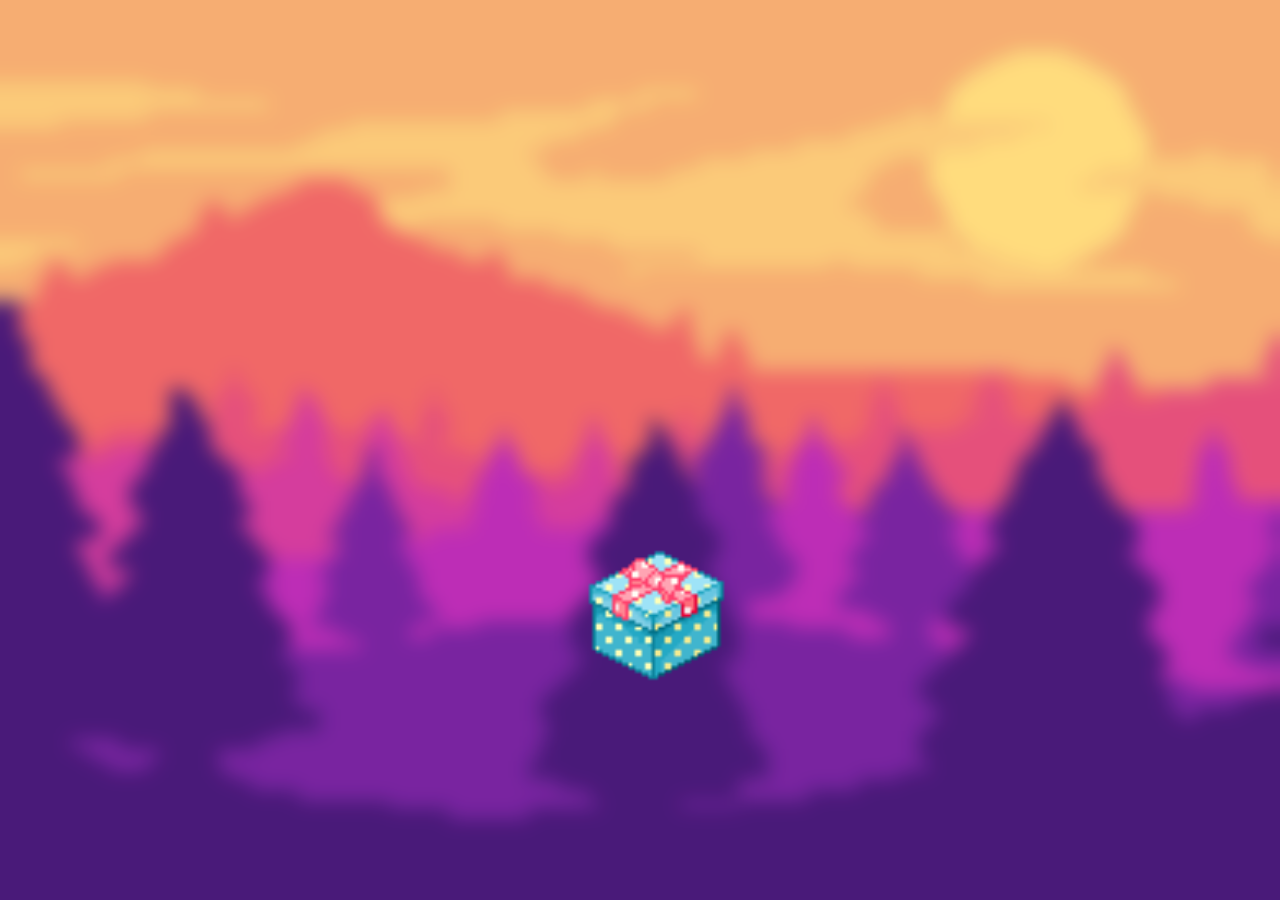
<file: index.html>
<!DOCTYPE html>
<html lang="uk">

<head>
    <meta charset="UTF-8">
    <meta name="viewport" content="width=device-width, initial-scale=1.0">
    <title>Подарунок</title>
    <link rel="stylesheet" href="style.css">
</head>

<body>
    <div class="glass">
        <img id="gift" src="img/1933184bbe0c445bab9cfc73cd7febd1FZmDjp2YX0WnKrUt-0.png" alt="Подарунок">
    </div>

    <script src="index.js"></script>
</body>

</html>
</file>
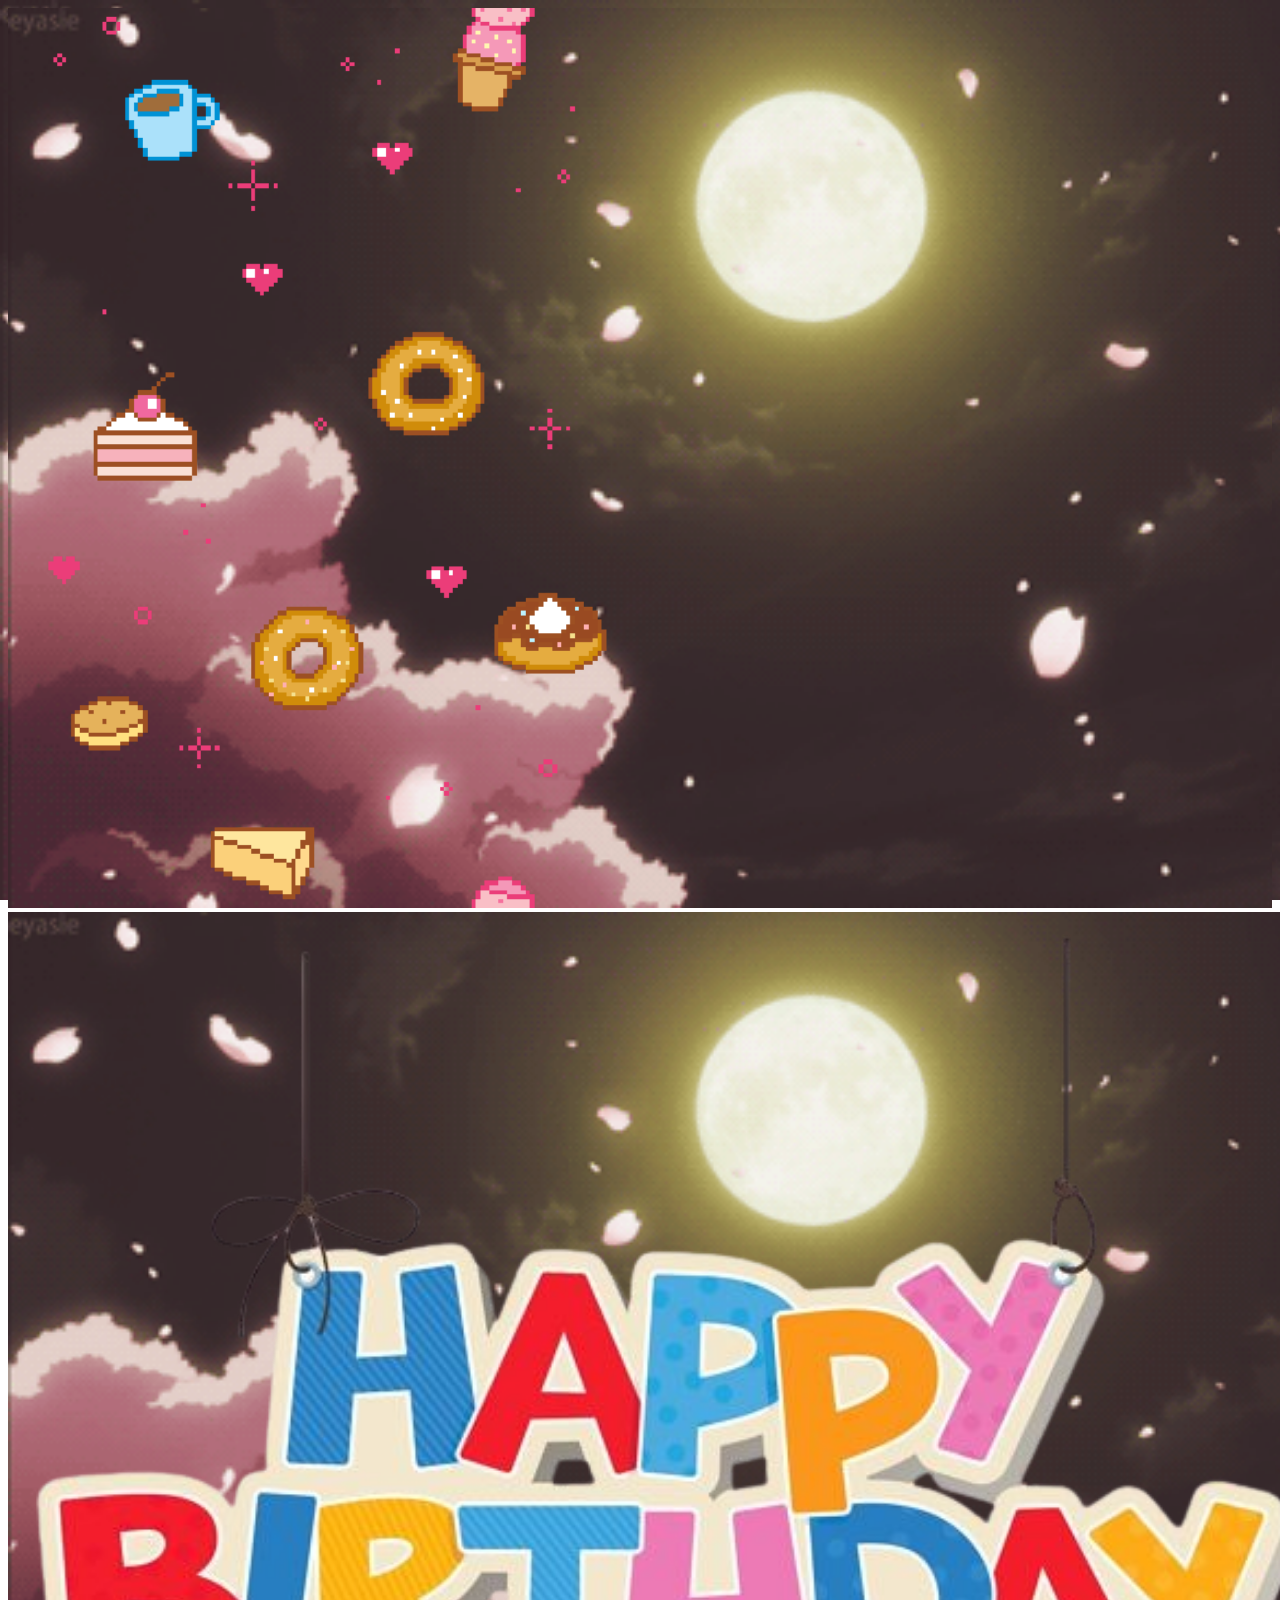
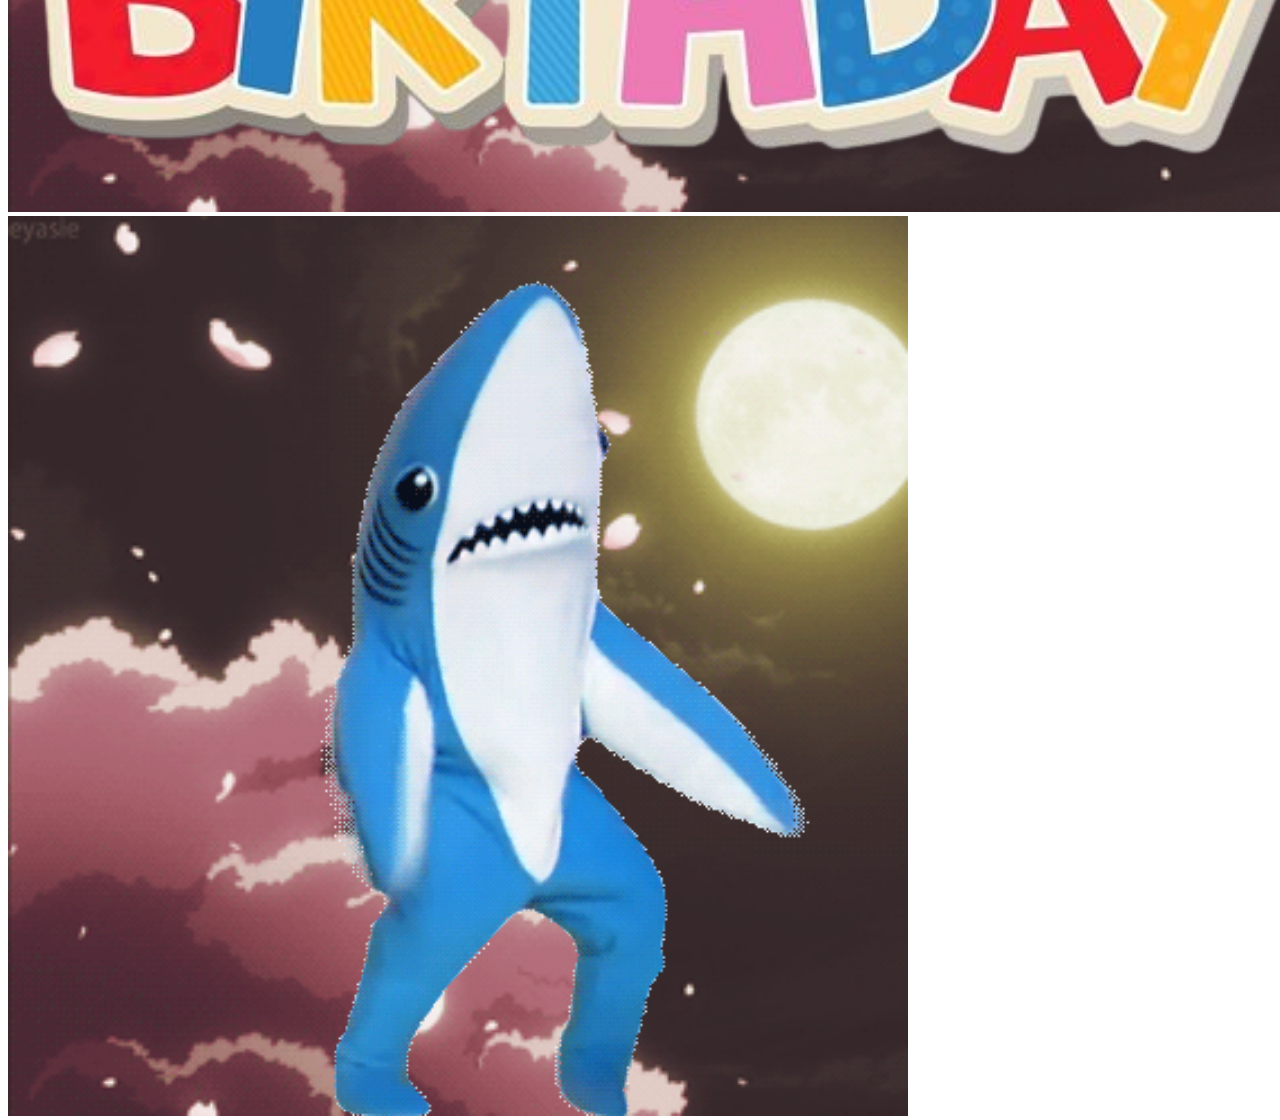
<file: step.html>
<!DOCTYPE html>
<html lang="en">
<head>
    <meta charset="UTF-8" />
    <meta name="viewport" content="width=device-width, initial-scale=1.0" />
    <title>Document</title>
    <link rel="stylesheet" href="mmm.css" />
</head>
<body>
    <img src="img/Y3ie.gif" alt="Падаючі предмети"class = "fon" />
    <img src="img/hb-removebg-preview.png" alt="" class="hb">
    <img src="img/XiPu.gif" alt="Гіфка 2" />
</body>
</html>
</file>
<file: style.css>
* {
    margin: 0;
    padding: 0;
    box-sizing: border-box;
}

body {
    background-image: url('img/bg.jpg');
    background-size: cover;
    background-repeat: no-repeat;
    background-position: center;
    height: 100vh;
}

.glass {
    background: rgba(255, 255, 255, 0.1);
    backdrop-filter: blur(10px);
    -webkit-backdrop-filter: blur(10px);
    padding: 30px 50px;
    color: white;
    box-shadow: 0 8px 32px rgba(0, 0, 0, 0.2);
    height: 100vh;
    display: flex;
    justify-content: center;
    align-items: center;
}

#gift {
    width: 200px;
    height: auto;
    cursor: pointer;
    /* Видаляємо тінь і скруглення */
    border-radius: 0;
    box-shadow: none;
}
</file>
<file: mmm.css>
* {
    background-image: url('img/U3xO.gif');
    background-size: cover;
    background-repeat: no-repeat;
    height: 100%;
}
</file>
